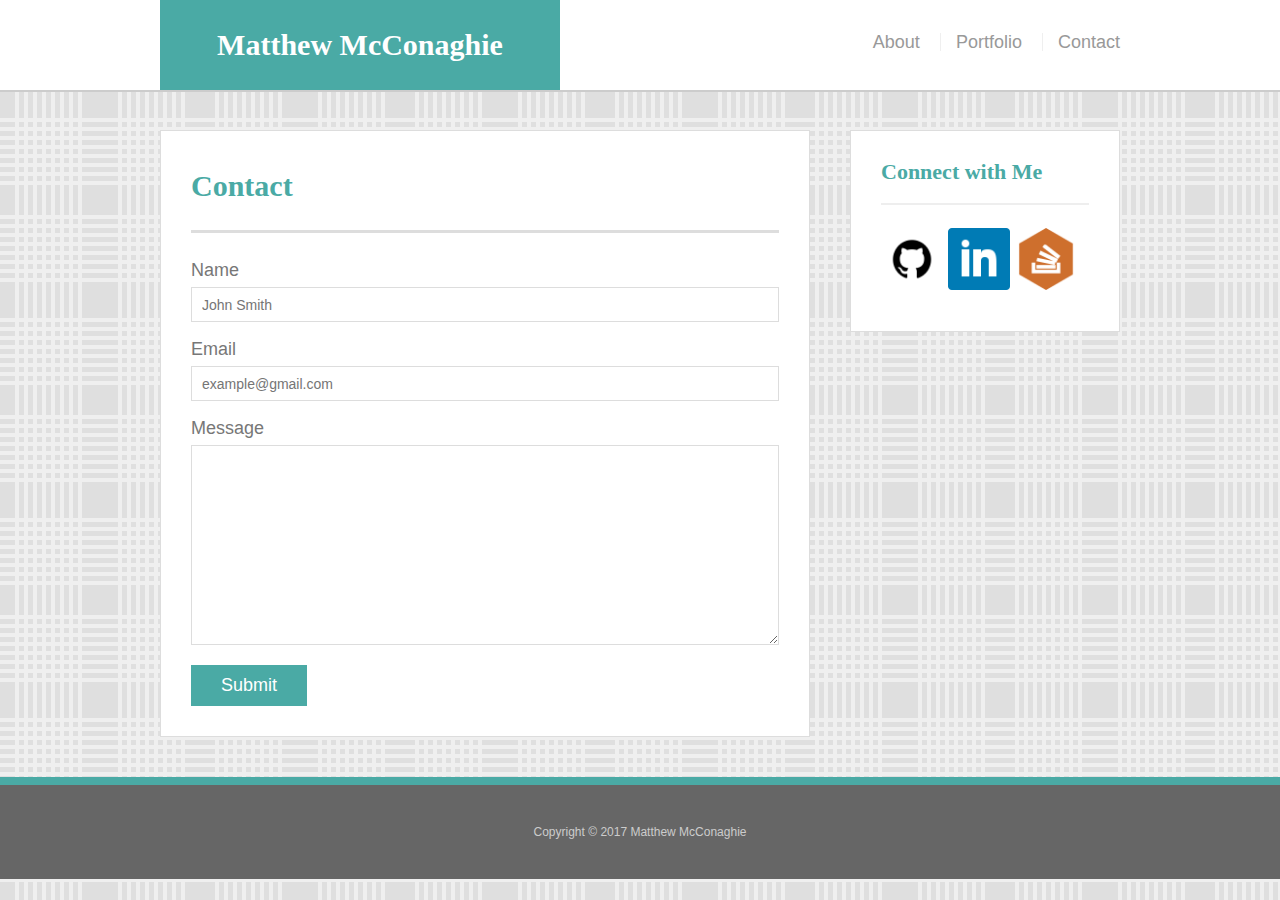
<file: contact.html>
<!doctype html>
<html lang="en-us">
<head>
  <meta charset="UTF-8">
  <title>Contact | McConaghie</title>
  <link rel="stylesheet" type="text/css" href="assets/css/reset.css">
  <link rel="stylesheet" type="text/css" href="assets/css/style.css">
  <link rel="shortcut icon" type="image/x-icon" href="assets/images/favicon.ico">
</head>
<body>
  <header id="masthead">
    <div class="container">
      <a href="index.html" id="logo">Matthew McConaghie</a>
      <nav>
        <a href="index.html">About</a>
        <a href="portfolio.html">Portfolio</a>
        <a href="contact.html">Contact</a>
      </nav>
    </div>
  </header>
  <div id="main-container" class="container">
    <section class="main-section">
      <h1>Contact</h1>
      <form id="contact-form">
        <ul>
          <li>
            <label for="name">Name</label>
            <input type="text" id="name" name="name" placeholder="John Smith" required="required">
          </li>
          <li>
            <label for="email">Email</label>
            <input type="email" id="email" name="email" placeholder="example@gmail.com" required="required">
          </li>
          <li>
            <label for="message">Message</label>
            <textarea id="message" name="message" required="required"></textarea>
          </li>
        </ul>
        <input type="submit">
      </form>
    </section>
    <section class="sidebar">
      <div id="connect">
        <h2>Connect with Me</h2>
        <a href="#"><img src="assets/images/githublogo.png" class="social" alt="GitHub" /></a>
        <a href="#"><img src="assets/images/linkedinlogo.png" class="social" alt="LinkedIn" /></a>
        <a href="#"><img src="assets/images/stackoverflowlogo.png" class="social" alt="Stack Overflow" /></a>
      </div>
    </section>
  </div>
  <footer>
    <div class="container">
      Copyright &copy; 2017 Matthew McConaghie
    </div>
  </footer>
</body>
</html>
</file>
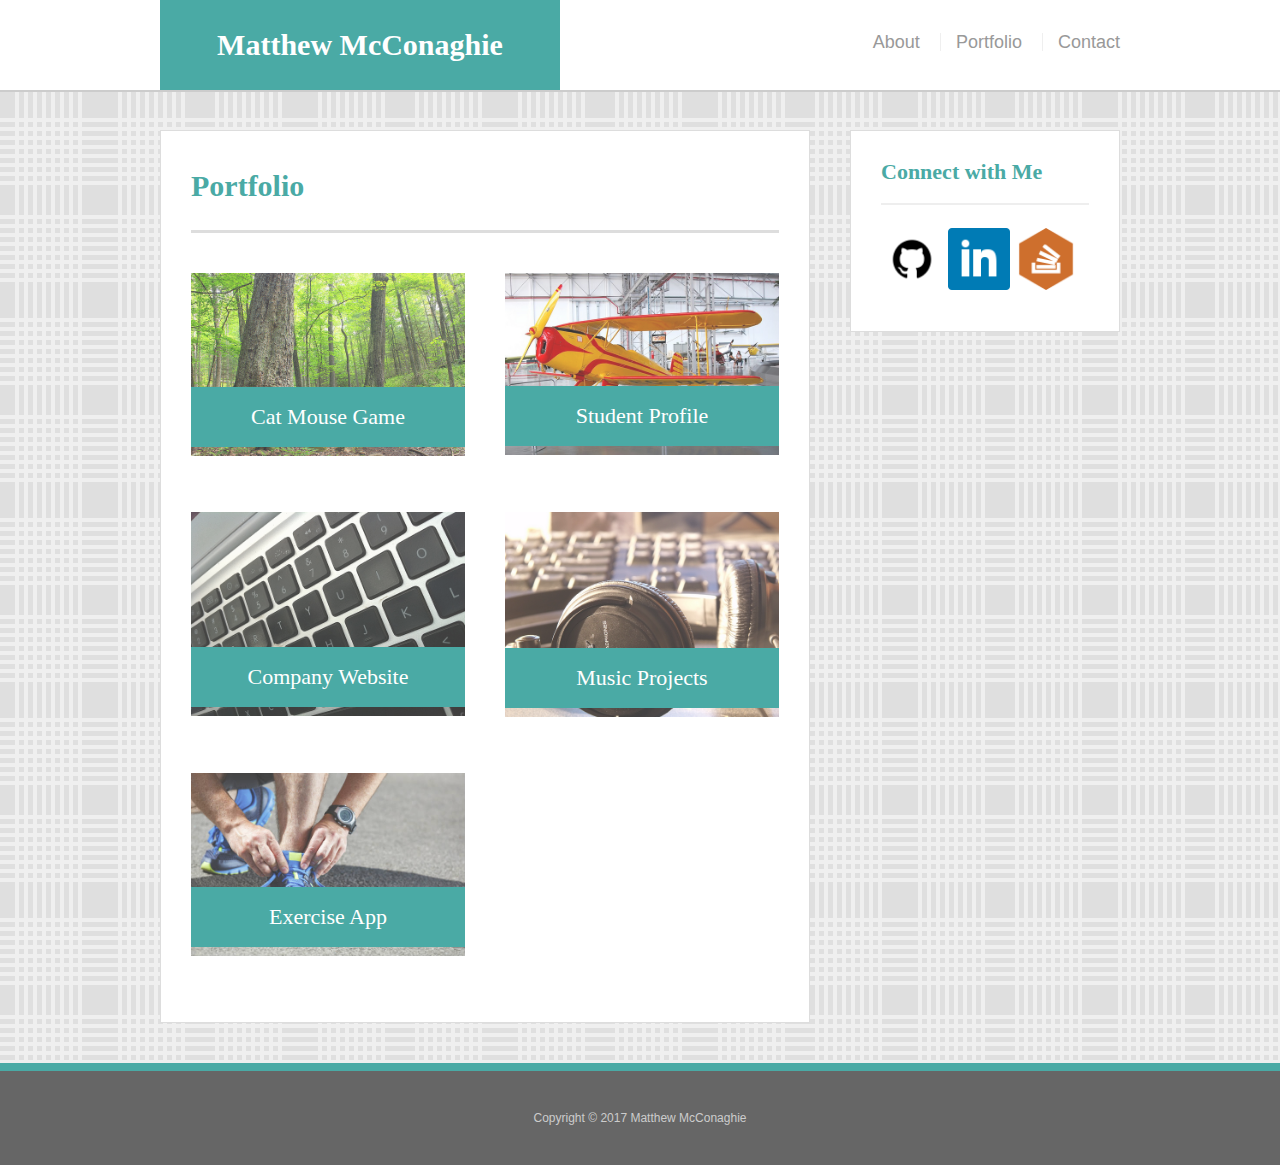
<file: portfolio.html>
<!doctype html>
<html lang="en-us">
<head>
  <meta charset="UTF-8">
  <title>Portfolio | McConaghie</title>
  <link rel="stylesheet" type="text/css" href="assets/css/reset.css">
  <link rel="stylesheet" type="text/css" href="assets/css/style.css">
  <link rel="shortcut icon" type="image/x-icon" href="assets/images/favicon.ico">
</head>
<body>
  <header id="masthead">
    <div class="container">
      <a href="index.html" id="logo">Matthew McConaghie</a>
      <nav>
        <a href="index.html">About</a>
        <a href="portfolio.html">Portfolio</a>
        <a href="contact.html">Contact</a>
      </nav>
    </div>
  </header>
  <div id="main-container" class="container">
    <section class="main-section">
      <h1>Portfolio</h1>
      <div class="work">
        <img src="assets/images/nature.jpg" alt="Nature Pic">
        <h3>Cat Mouse Game</h3>
      </div>
      <div class="work">
        <img src="assets/images/airplane.jpg" alt="Airplane">
        <h3>Student Profile</h3>
      </div>
      <div class="work">
        <img src="assets/images/technology.jpg" alt="Technology">
        <h3>Company Website</h3>
      </div>
      <div class="work">
        <img src="assets/images/music.jpg" alt="Music">
        <h3>Music Projects</h3>
      </div>
      <div class="work">
        <img src="assets/images/exercise.jpg" alt="Exercise">
        <h3>Exercise App</h3>
      </div>
    </section>
    <section class="sidebar">
      <div id="connect">
        <h2>Connect with Me</h2>
        <a href="#"><img src="assets/images/githublogo.png" class="social" alt="GitHub" /></a>
        <a href="#"><img src="assets/images/linkedinlogo.png" class="social" alt="LinkedIn" /></a>
        <a href="#"><img src="assets/images/stackoverflowlogo.png" class="social" alt="Stack Overflow" /></a>
      </div>
    </section>
  </div>
  <footer>
    <div class="container">
      Copyright &copy; 2017 Matthew McConaghie
    </div>
  </footer>
</body>
</html>
</file>
<file: assets/css/style.css>
body {
  font-family: Arial, "Helvetica Neue", Helvetica, sans-serif;
  font-size: 18px;
  line-height: 34px;
  color: #777;
  background: url("../images/clothbackground.png");
}
* {
  box-sizing: border-box;
}
/* general */
.container {
  width: 100%;
  max-width: 960px;
  margin: 0 auto;
  clear: both;
}
h1,
h2,
h3,
p {
  margin-bottom: 20px;
}
p:last-child {
  margin-bottom: 0;
}
h1,
h2,
h3 {
  font-family: Georgia, Times, "Times New Roman", serif;
  font-weight: 700;
  color: #4aaaa5;
}
h1 {
  padding-bottom: 20px;
  font-size: 30px;
  line-height: 49px;
  border-bottom: 3px solid #ddd;
}
h2,
h3 {
  font-size: 22px;
}
/* header */
#masthead {
  position: fixed;
  z-index: 99;
  width: 100%;
  margin: 0 0 30px;
  overflow: auto;
  color: #fff;
  background: #fff;
  border-bottom: 2px solid #ccc;
}
#logo {
  float: left;
  width: 400px;
  height: 90px;
  font-family: Georgia, Times, "Times New Roman", serif;
  font-size: 30px;
  font-weight: 700;
  line-height: 90px;
  color: #fff;
  text-align: center;
  text-decoration: none;
  background: #4aaaa5;
}
nav {
  float: right;
  margin-top: 25px;
}
nav a {
  display: inline-block;
  padding-left: 15px;
  margin-left: 15px;
  line-height: 18px;
  color: #999;
  text-decoration: none;
  border-left: 1px solid #efefef;
}
nav a:first-child {
  border-left: 0 none;
}
/* footer */
footer {
  padding: 30px 0;
  clear: both;
  font-size: 12px;
  color: #fff;
  color: #ccc;
  text-align: center;
  background: #666;
  border-top: 8px solid #4aaaa5;
}
/* sidebar */
.sidebar {
  float: right;
  width: 100%;
  max-width: 270px;
  padding: 30px;
  margin-bottom: 20px;
  background: #fff;
  border: 1px solid #ddd;
}
h3,
.sidebar h2 {
  padding-bottom: 20px;
  margin-bottom: 15px;
  line-height: 22px;
  border-bottom: 2px solid #eee;
}
.social {
  width: 62px;
  height: 62px;
  margin-top: 8px;
  margin-right: 5px;
}
.social:last-child {
  margin-right: 0;
}
/* main */
#main-container {
  padding-top: 130px;
}
.main-section {
  float: left;
  width: 100%;
  max-width: 650px;
  padding: 30px;
  margin: 0 0 40px;
  background: #fff;
  border: 1px solid #ddd;
}
/* portfolio page */
.work {
  position: relative;
  float: left;
  width: 274px;
  margin: 20px 0 25px;
  overflow: auto;
}
.work:nth-child(even) {
  margin-right: 40px;
}
.work img {
  width: 100%;
  border: 0 none;
  opacity: 0.8;
}
.work h3 {
  position: absolute;
  bottom: 20px;
  width: 100%;
  padding: 15px;
  margin-bottom: 0;
  font-weight: 300;
  line-height: 30px;
  color: #fff;
  text-align: center;
  background: #4aaaa5;
  border-bottom: 0;
}
.auth-image {
  float: left;
  width: 200px;
  height: auto;
  margin-top: 10px;
  margin-right: 25px;
}
/* contact page */
#contact-form ul {
  margin-bottom: 20px;
}
#contact-form li {
  margin-bottom: 10px;
}
label,
input[type=text],
input[type=email],
textarea {
  display: block;
  width: 100%;
}
input[type=text],
input[type=email],
textarea {
  height: 35px;
  padding: 0 10px;
  font-size: 14px;
  border: 1px solid #ddd;
}
textarea {
  height: 200px;
}
input[type=submit] {
  padding: 10px 30px;
  font-size: 18px;
  color: #fff;
  cursor: pointer;
  background: #4aaaa5;
  border: 0 none;
}

@media only screen and (max-width: 980px) {
    .auth-image { 
      width: 325px;
      padding-bottom: 10px;
    }
    header { 
      padding-left: 45px;
      padding-right: 42px;
    }
    .main-section{
      width: 400px;
      margin-left: 45px;
    }
    .sidebar {
      width: 60%;
      padding: 15px;
      text-align: center;
      padding-right: 15px;
      margin-right: 42px;
    }
}

@media only screen and (max-width: 768px) {
    .main-section{
      width: 90%;
    }
    .auth-image { 
      width: 55%;
      padding-bottom: 10px;
    }
    .sidebar {
      width: 100%;
      max-width: 88%;
      text-align: left;
    }
    header { 
      padding-left: 25px;
      padding-right: 25px;
    }

@media only screen and (max-width: 640px) {
    .main-section{
      width: 90%;
      margin: 25px;
      margin-top: 50px;
    }
    .auth-image { 
      width: 100%;
      padding-bottom: 10px;
    }
  
    #logo {
      width: 100%;
    }

    nav {
        word-spacing: 70px; 
        margin-right: 60px;
        left: 0;
    }
 
    .sidebar {
      width: 100%;
      max-width: 88%;
      text-align: left;
     }
</file>
